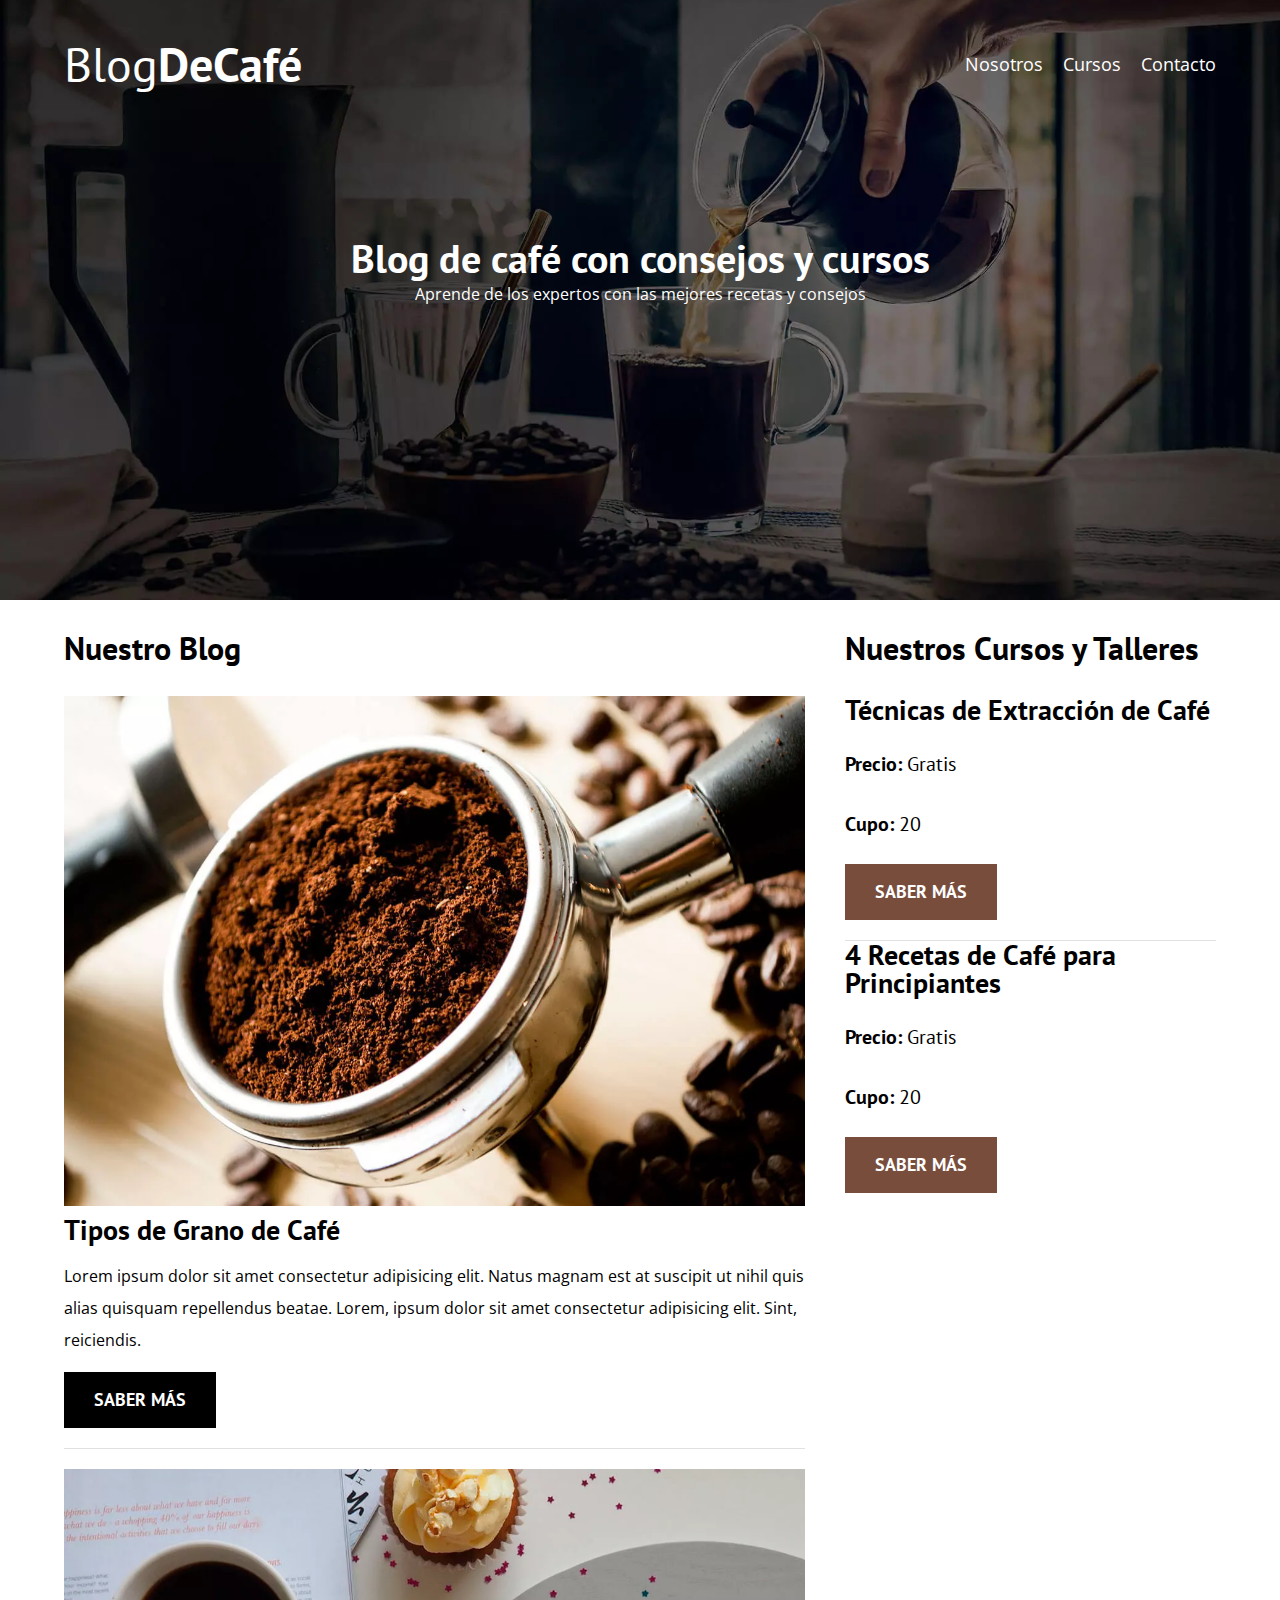
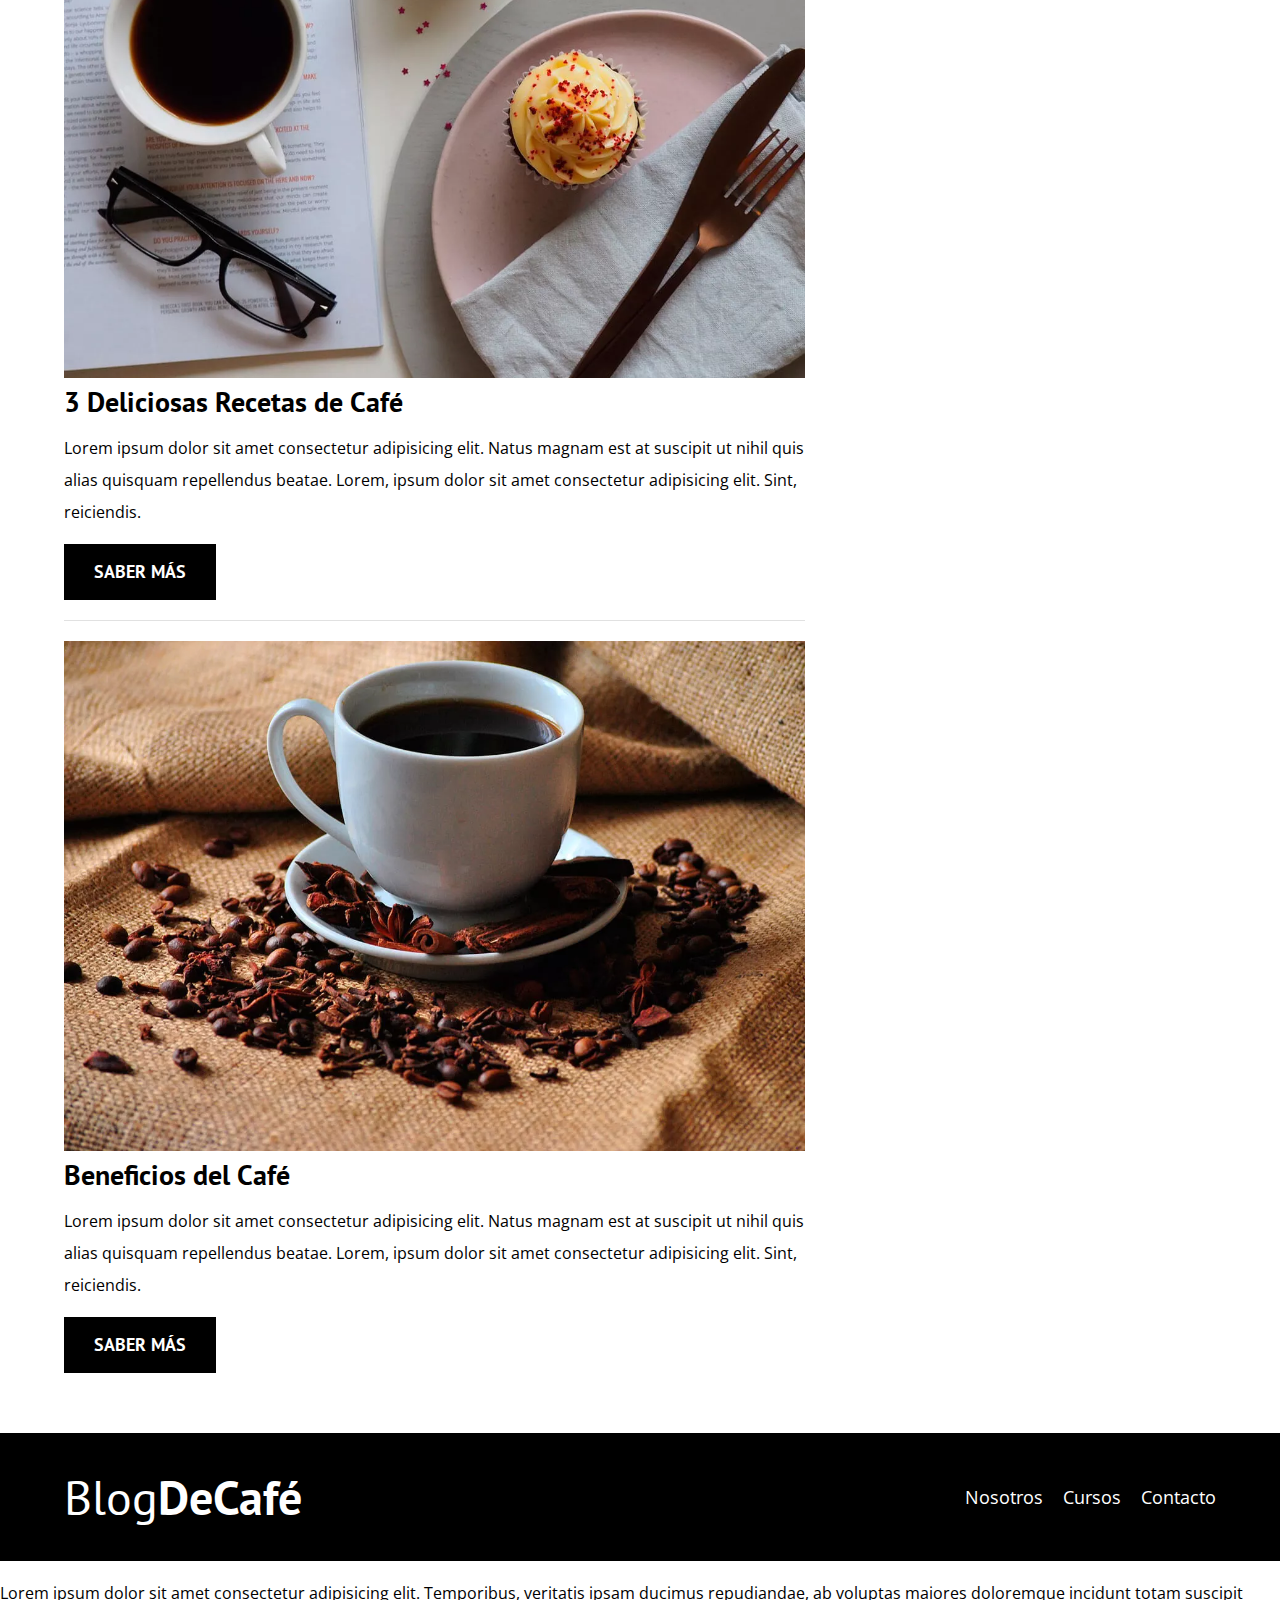
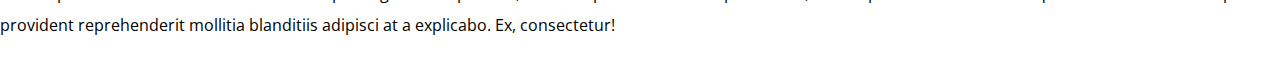
<file: index.html>
<!DOCTYPE html>
<html lang="en">
<head>
    <meta charset="UTF-8">
    <meta name="viewport" content="width=device-width, initial-scale=1.0">
    <meta name="description" content="Página web de café">
    <title>BlogDeCafe</title>
    <!--Normalize-->
    <link rel="preload" href="css/normalize.css" as="style">
    <link rel="stylesheet" href="css/normalize.css">
    <!--Fonts-->
    <link rel="preconnect" href="https://fonts.gstatic.com">
    <link href="https://fonts.googleapis.com/css2?family=Open+Sans&family=PT+Sans:wght@400;700&display=swap" rel="stylesheet">
    <!--CSS Custom-->
    <link rel="preload" href="css/style.css" as="style">
    <link rel="stylesheet" href="css/style.css">
</head>
<body>
    <!--header-->
    <header class="header">
        <div class="contenedor">
            <div class="barra">
                <a class="logo" href="index.html">
                    <h1 class="logo__nombre no-margin centrar-texto">Blog<span class="logo__bold">DeCafé</span></h1>
                </a>
                <nav class="nav">
                    <a class="nav__enlace" href="nosotros.html">Nosotros</a>
                    <a class="nav__enlace" href="cursos.html">Cursos</a>
                    <a class="nav__enlace" href="contacto.html">Contacto</a>
                </nav>
            </div>
        </div>

        <div class="header__texto">
            <h2 class="no-margin">Blog de café con consejos y cursos</h2>
            <p class="no-margin">Aprende de los expertos con las mejores recetas y consejos</p>
        </div>
    </header>
    <!--Main-->
    <div class="contenedor contenido-principal">
        <main class="blog">
            <h3>Nuestro Blog</h3>
            <article class="entrada">
                <div class="entrada__img">
                    <picture>
                        <source loading="lazy" srcset="img/blog1.webp" type="image/webp">
                        <img loading="lazy" src="img/blog1.jpg" alt="Imagen Blog"> <!--loading="lazy" es para que el navegador descargue las imagenes solo cuando las requiera, sirve para mejorar el performance-->
                    </picture>
                </div>
                <div class="entrada__contenido">
                    <h4 class="no-margin">Tipos de Grano de Café</h4>
                    <p>Lorem ipsum dolor sit amet consectetur adipisicing elit. Natus magnam est at suscipit ut nihil quis alias quisquam repellendus beatae. Lorem, ipsum dolor sit amet consectetur adipisicing elit. Sint, reiciendis.</p>
                    <a href="entrada.html" class="btn btn--primario">Saber más</a>
                </div>
            </article>
            <article class="entrada">
                <div class="entrada__img">
                    <picture>
                        <source loading="lazy" srcset="img/blog2.webp" type="image/webp">
                        <img loading="lazy" src="img/blog2.jpg" alt="Imagen Blog">
                    </picture>
                </div>
                <div class="entrada__contenido">
                    <h4 class="no-margin">3 Deliciosas Recetas de Café</h4>
                    <p>Lorem ipsum dolor sit amet consectetur adipisicing elit. Natus magnam est at suscipit ut nihil quis alias quisquam repellendus beatae. Lorem, ipsum dolor sit amet consectetur adipisicing elit. Sint, reiciendis.</p>
                    <a href="entrada.html" class="btn btn--primario">Saber más</a>
                </div>
            </article>            
            <article class="entrada">
                <div class="entrada__img">
                    <picture>
                        <source loading="lazy" srcset="img/blog3.webp" type="image/webp">
                        <img loading="lazy" src="img/blog3.jpg" alt="Imagen Blog">
                    </picture>
                </div>
                <div class="entrada__contenido">
                    <h4 class="no-margin">Beneficios del Café</h4>
                    <p>Lorem ipsum dolor sit amet consectetur adipisicing elit. Natus magnam est at suscipit ut nihil quis alias quisquam repellendus beatae. Lorem, ipsum dolor sit amet consectetur adipisicing elit. Sint, reiciendis.</p>
                    <a href="entrada.html" class="btn btn--primario">Saber más</a>
                </div>
            </article>
        </main>
        <!--Sidebar-->
        <aside class="sidebar">
            <h3>Nuestros Cursos y Talleres</h3>
            
            <ul class="cursos no-padding">
                <li class="widget-curso">
                    <h4 class="no-margin">Técnicas de Extracción de Café</h4>
                    <p class="widget-curso__label">Precio: <span class="widget-curso__info">Gratis</span></p>
                    <p class="widget-curso__label">Cupo: <span class="widget-curso__info">20</span></p>
                    <a href="entrada.html" class="btn btn--secundario">Saber más</a>
                </li>
                <li>
                    <h4 class="no-margin">4 Recetas de Café para Principiantes</h4>
                    <p class="widget-curso__label">Precio: <span class="widget-curso__info">Gratis</span></p>
                    <p class="widget-curso__label">Cupo: <span class="widget-curso__info">20</span></p>
                    <a href="entrada.html" class="btn btn--secundario">Saber más</a>
                </li>
            </ul>
        </aside>
    </div>
    <!--Footer-->
    <footer class="footer">
        <div class="contenedor">
            <div class="barra">
                <a class="logo" href="index.html">
                    <h1 class="logo__nombre no-margin centrar-texto">Blog<span class="logo__bold">DeCafé</span></h1>
                </a>
                <nav class="nav">
                    <a class="nav__enlace" href="nosotros.html">Nosotros</a>
                    <a class="nav__enlace" href="cursos.html">Cursos</a>
                    <a class="nav__enlace" href="contacto.html">Contacto</a>
                </nav>
            </div>
        </div>
    </footer>

    <p>Lorem ipsum dolor sit amet consectetur adipisicing elit. Temporibus, veritatis ipsam ducimus repudiandae, ab voluptas maiores doloremque incidunt totam suscipit provident reprehenderit mollitia blanditiis adipisci at a explicabo. Ex, consectetur!</p>

    <script src="js/modernizr.js"></script>

</body>
</html>
</file>
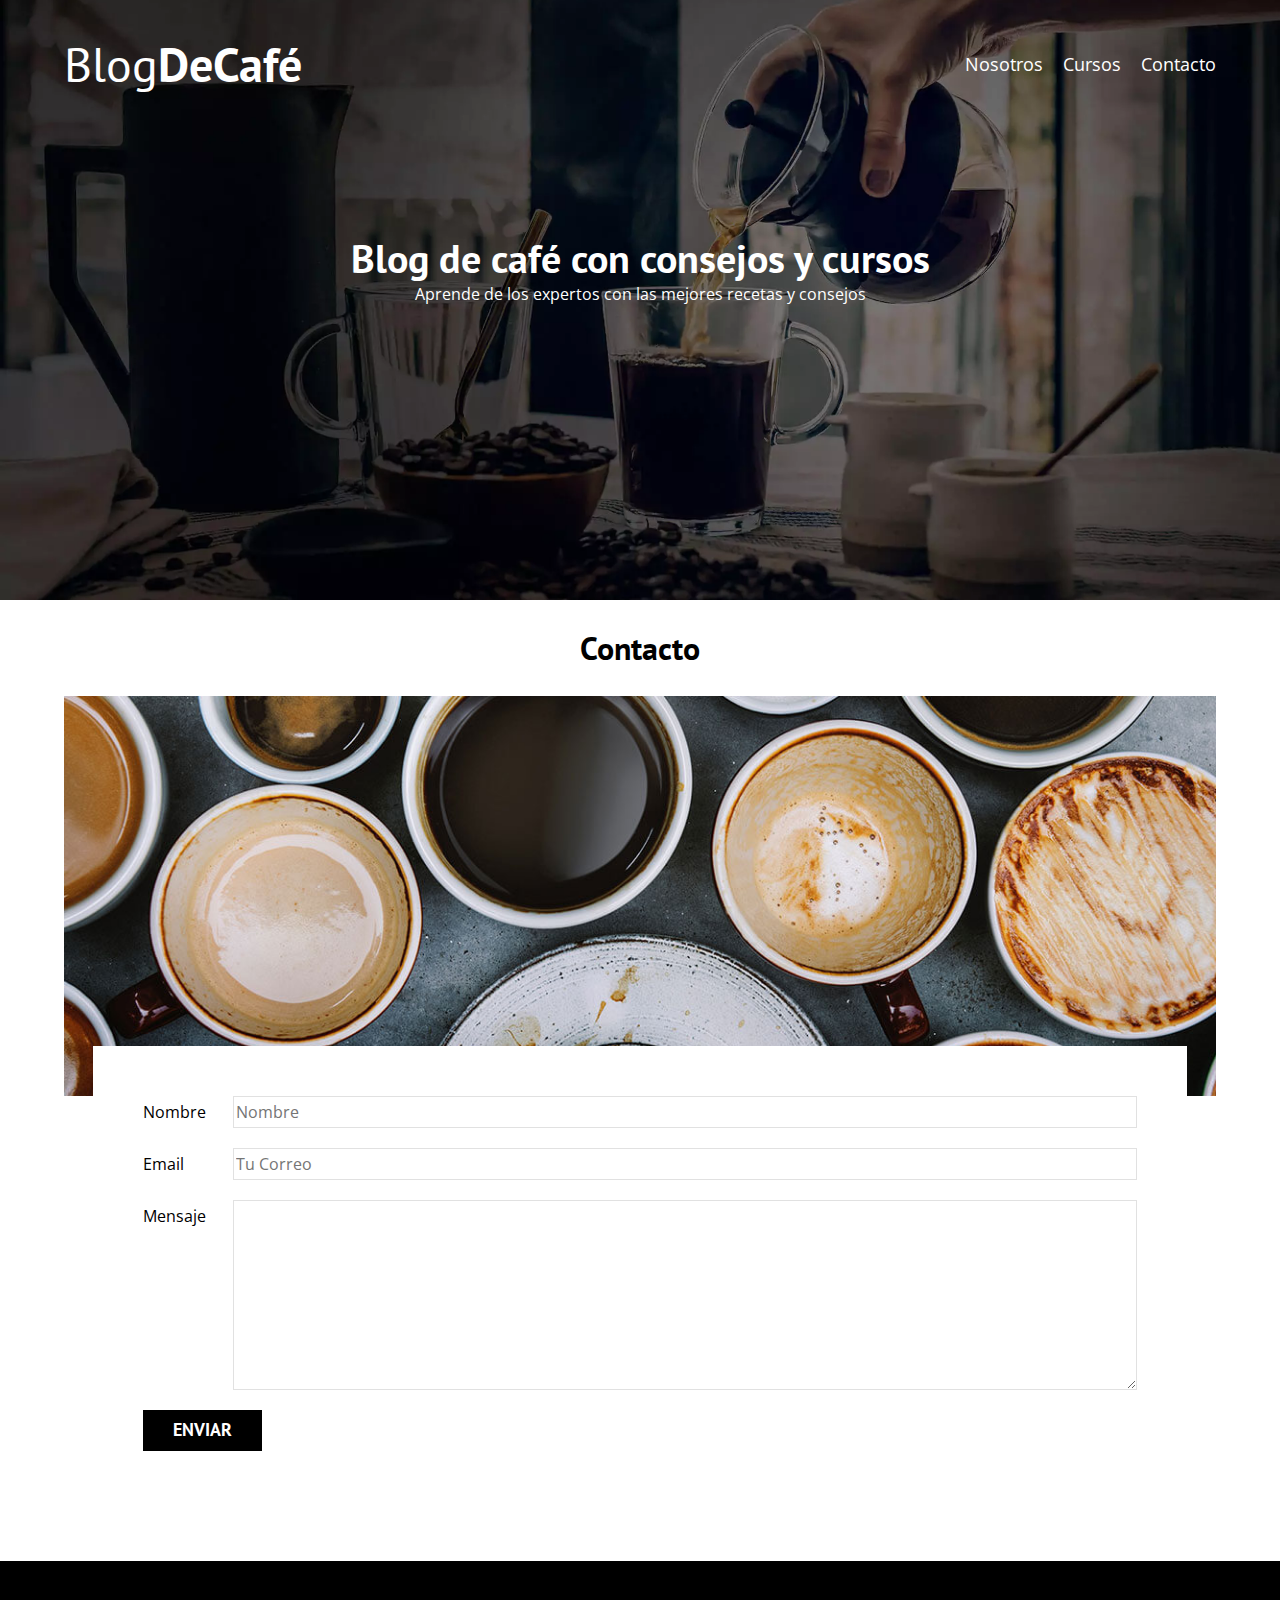
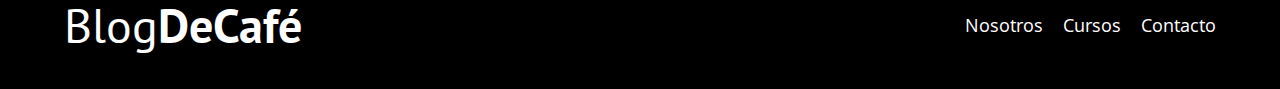
<file: contacto.html>
<!DOCTYPE html>
<html lang="en">
<head>
    <meta charset="UTF-8">
    <meta name="viewport" content="width=device-width, initial-scale=1.0">
    <title>BlogDeCafe</title>
    <!--Normalize-->
    <link rel="stylesheet" href="css/normalize.css">
    <!--Fonts-->
    <link rel="preconnect" href="https://fonts.gstatic.com">
    <link href="https://fonts.googleapis.com/css2?family=Open+Sans&family=PT+Sans:wght@400;700&display=swap" rel="stylesheet">
    <!--CSS Custom-->
    <link rel="preload" href="css/style.css" as="style">
    <link rel="stylesheet" href="css/style.css">
</head>
<body>
    <!--header-->
    <header class="header">
        <div class="contenedor">
            <div class="barra">
                <a class="logo" href="index.html">
                    <h1 class="logo__nombre no-margin centrar-texto">Blog<span class="logo__bold">DeCafé</span></h1>
                </a>
                <nav class="nav">
                    <a class="nav__enlace" href="nosotros.html">Nosotros</a>
                    <a class="nav__enlace" href="cursos.html">Cursos</a>
                    <a class="nav__enlace" href="contacto.html">Contacto</a>
                </nav>
            </div>
        </div>

        <div class="header__texto">
            <h2 class="no-margin">Blog de café con consejos y cursos</h2>
            <p class="no-margin">Aprende de los expertos con las mejores recetas y consejos</p>
        </div>
    </header>
    <!--Main-->
    <main class="contenedor">
        <h3 class="centrar-texto">Contacto</h3>
        <div class="contacto-bg"></div>
        <form class="formulario">
            <div class="campo">
                <label class="campo__label" for="nombre">Nombre</label>
                <input class="campo__field" id="nombre" type="text" placeholder="Nombre">
            </div>
            <div class="campo">
                <label class="campo__label"  for="email">Email</label>
                <input class="campo__field" id="email" type="email" placeholder="Tu Correo">
            </div>
            <div class="campo">
                <label class="campo__label"  for="texto">Mensaje</label>
                <textarea class="campo__field" name="" id="texto" cols="30" rows="10"></textarea>
            </div>
            <div>
                <input type="submit" value="Enviar" class="btn btn--primario">
            </div>
        </form>
    </main>
    <!--Footer-->
    <footer class="footer">
        <div class="contenedor">
            <div class="barra">
                <a class="logo" href="index.html">
                    <h1 class="logo__nombre no-margin centrar-texto">Blog<span class="logo__bold">DeCafé</span></h1>
                </a>
                <nav class="nav">
                    <a class="nav__enlace" href="nosotros.html">Nosotros</a>
                    <a class="nav__enlace" href="cursos.html">Cursos</a>
                    <a class="nav__enlace" href="contacto.html">Contacto</a>
                </nav>
            </div>
        </div>
    </footer>
    <script src="js/modernizr.js"></script>
</body>
</html>
</file>
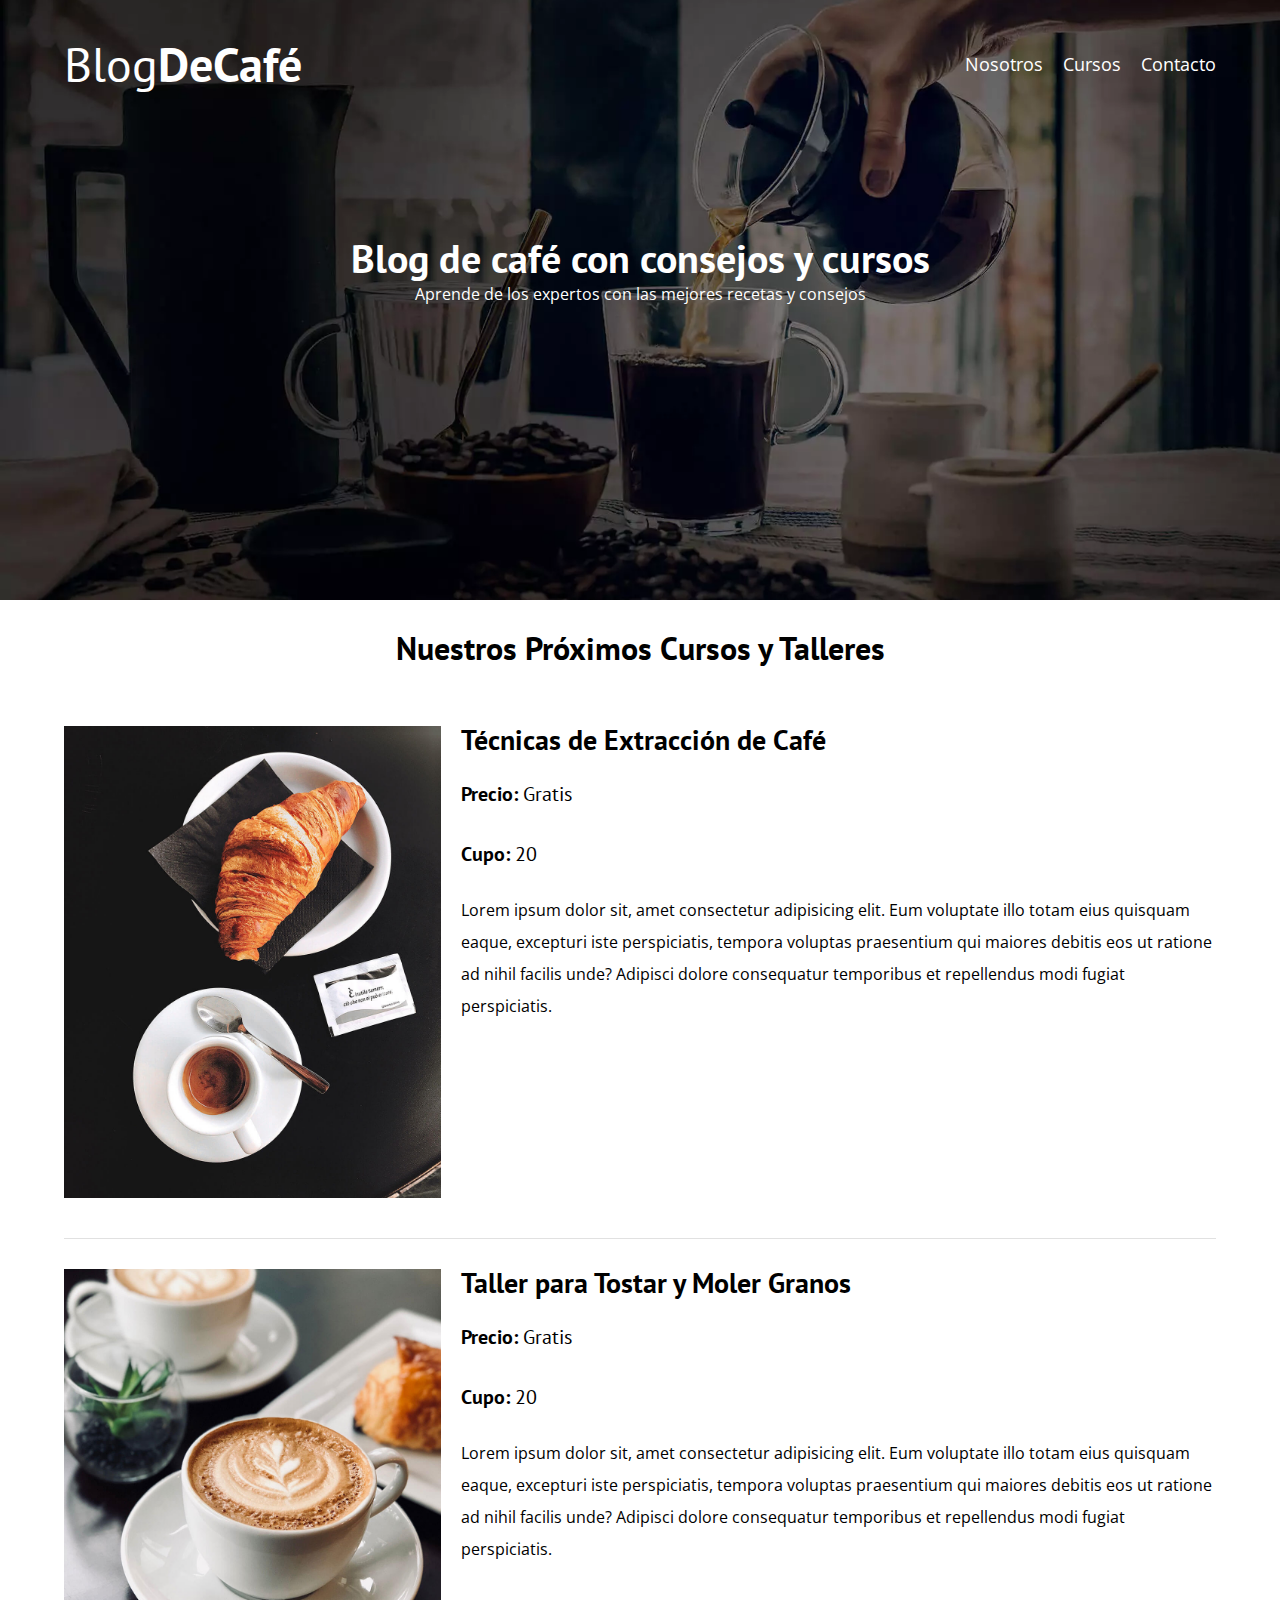
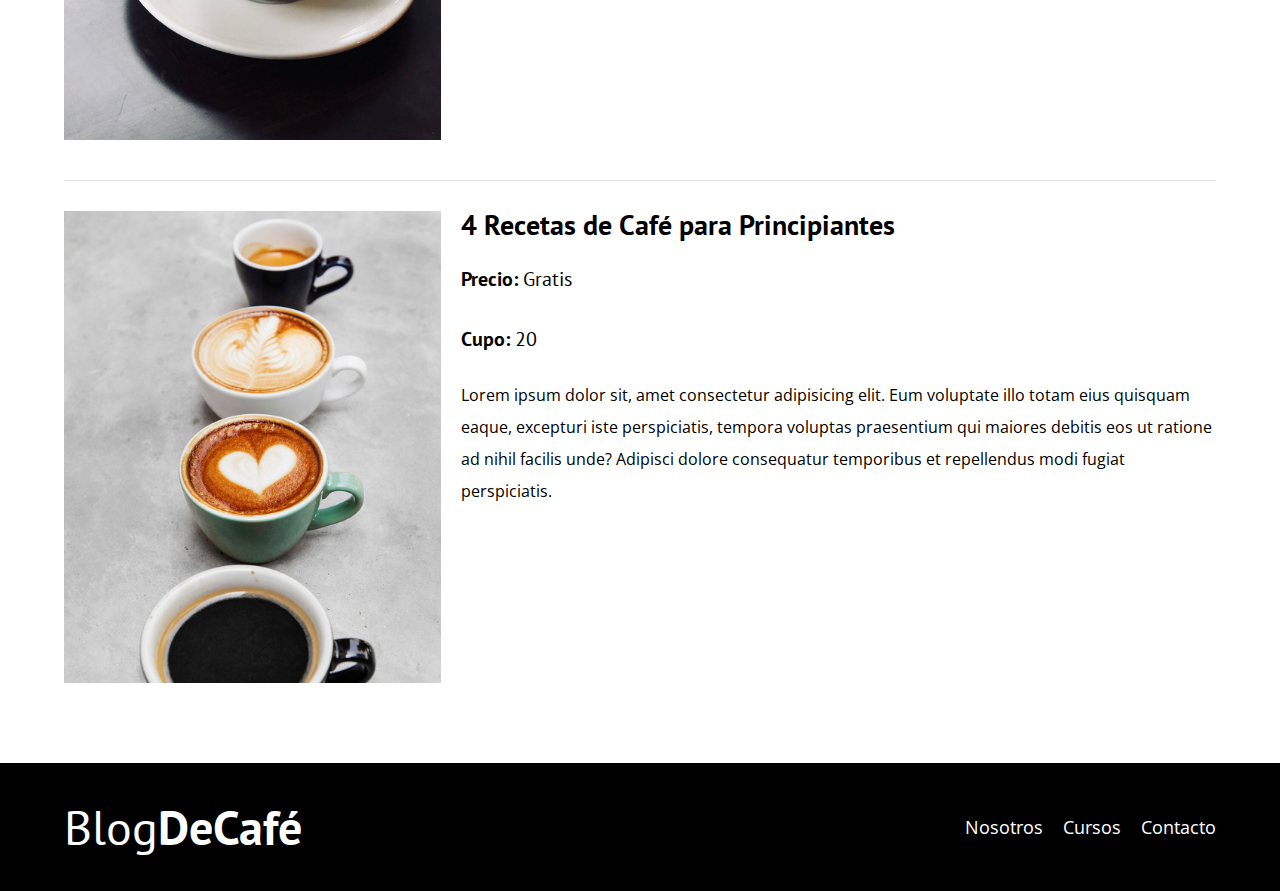
<file: cursos.html>
<!DOCTYPE html>
<html lang="en">
<head>
    <meta charset="UTF-8">
    <meta name="viewport" content="width=device-width, initial-scale=1.0">
    <title>BlogDeCafe</title>
    <!--Normalize-->
    <link rel="stylesheet" href="css/normalize.css">
    <!--Fonts-->
    <link rel="preconnect" href="https://fonts.gstatic.com">
    <link href="https://fonts.googleapis.com/css2?family=Open+Sans&family=PT+Sans:wght@400;700&display=swap" rel="stylesheet">
    <!--CSS Custom-->
    <link rel="preload" href="css/style.css" as="style">
    <link rel="stylesheet" href="css/style.css">
</head>
<body>
    <!--header-->
    <header class="header">
        <div class="contenedor">
            <div class="barra">
                <a class="logo" href="index.html">
                    <h1 class="logo__nombre no-margin centrar-texto">Blog<span class="logo__bold">DeCafé</span></h1>
                </a>
                <nav class="nav">
                    <a class="nav__enlace" href="nosotros.html">Nosotros</a>
                    <a class="nav__enlace" href="cursos.html">Cursos</a>
                    <a class="nav__enlace" href="contacto.html">Contacto</a>
                </nav>
            </div>
        </div>

        <div class="header__texto">
            <h2 class="no-margin">Blog de café con consejos y cursos</h2>
            <p class="no-margin">Aprende de los expertos con las mejores recetas y consejos</p>
        </div>
    </header>
    <!--Main-->
    <main class="contenedor">
        <h3 class="centrar-texto">Nuestros Próximos Cursos y Talleres</h3>
        
        <div class="curso">
            <div class="curso__img">
                <img src="img/curso1.jpg" alt="">
            </div>
            <div class="curso__info">
                <h4 class="no-margin">Técnicas de Extracción de Café</h4>
                <p class="widget-curso__label">Precio: <span class="widget-curso__info">Gratis</span></p>
                <p class="widget-curso__label">Cupo: <span class="widget-curso__info">20</span></p>
                <p class="curso__descripcion">Lorem ipsum dolor sit, amet consectetur adipisicing elit. Eum voluptate illo totam eius quisquam eaque, excepturi iste perspiciatis, tempora voluptas praesentium qui maiores debitis eos ut ratione ad nihil facilis unde? Adipisci dolore consequatur temporibus et repellendus modi fugiat perspiciatis.</p>
            </div>
        </div>

        <div class="curso">
            <div class="curso__img">
                <img src="img/curso2.jpg" alt="">
            </div>
            <div class="curso__info">
                <h4 class="no-margin">Taller para Tostar y Moler Granos</h4>
                <p class="widget-curso__label">Precio: <span class="widget-curso__info">Gratis</span></p>
                <p class="widget-curso__label">Cupo: <span class="widget-curso__info">20</span></p>
                <p class="curso__descripcion">Lorem ipsum dolor sit, amet consectetur adipisicing elit. Eum voluptate illo totam eius quisquam eaque, excepturi iste perspiciatis, tempora voluptas praesentium qui maiores debitis eos ut ratione ad nihil facilis unde? Adipisci dolore consequatur temporibus et repellendus modi fugiat perspiciatis.</p>
            </div>
        </div>

        <div class="curso">
            <div class="curso__img">
                <img src="img/curso3.jpg" alt="">
            </div>
            <div class="curso__info">
                <h4 class="no-margin">4 Recetas de Café para Principiantes</h4>
                <p class="widget-curso__label">Precio: <span class="widget-curso__info">Gratis</span></p>
                <p class="widget-curso__label">Cupo: <span class="widget-curso__info">20</span></p>
                <p class="curso__descripcion">Lorem ipsum dolor sit, amet consectetur adipisicing elit. Eum voluptate illo totam eius quisquam eaque, excepturi iste perspiciatis, tempora voluptas praesentium qui maiores debitis eos ut ratione ad nihil facilis unde? Adipisci dolore consequatur temporibus et repellendus modi fugiat perspiciatis.</p>
            </div>
        </div>
    </main>
    <!--Footer-->
    <footer class="footer">
        <div class="contenedor">
            <div class="barra">
                <a class="logo" href="index.html">
                    <h1 class="logo__nombre no-margin centrar-texto">Blog<span class="logo__bold">DeCafé</span></h1>
                </a>
                <nav class="nav">
                    <a class="nav__enlace" href="nosotros.html">Nosotros</a>
                    <a class="nav__enlace" href="cursos.html">Cursos</a>
                    <a class="nav__enlace" href="contacto.html">Contacto</a>
                </nav>
            </div>
        </div>
    </footer>
    <script src="js/modernizr.js"></script>
</body>
</html>
</file>
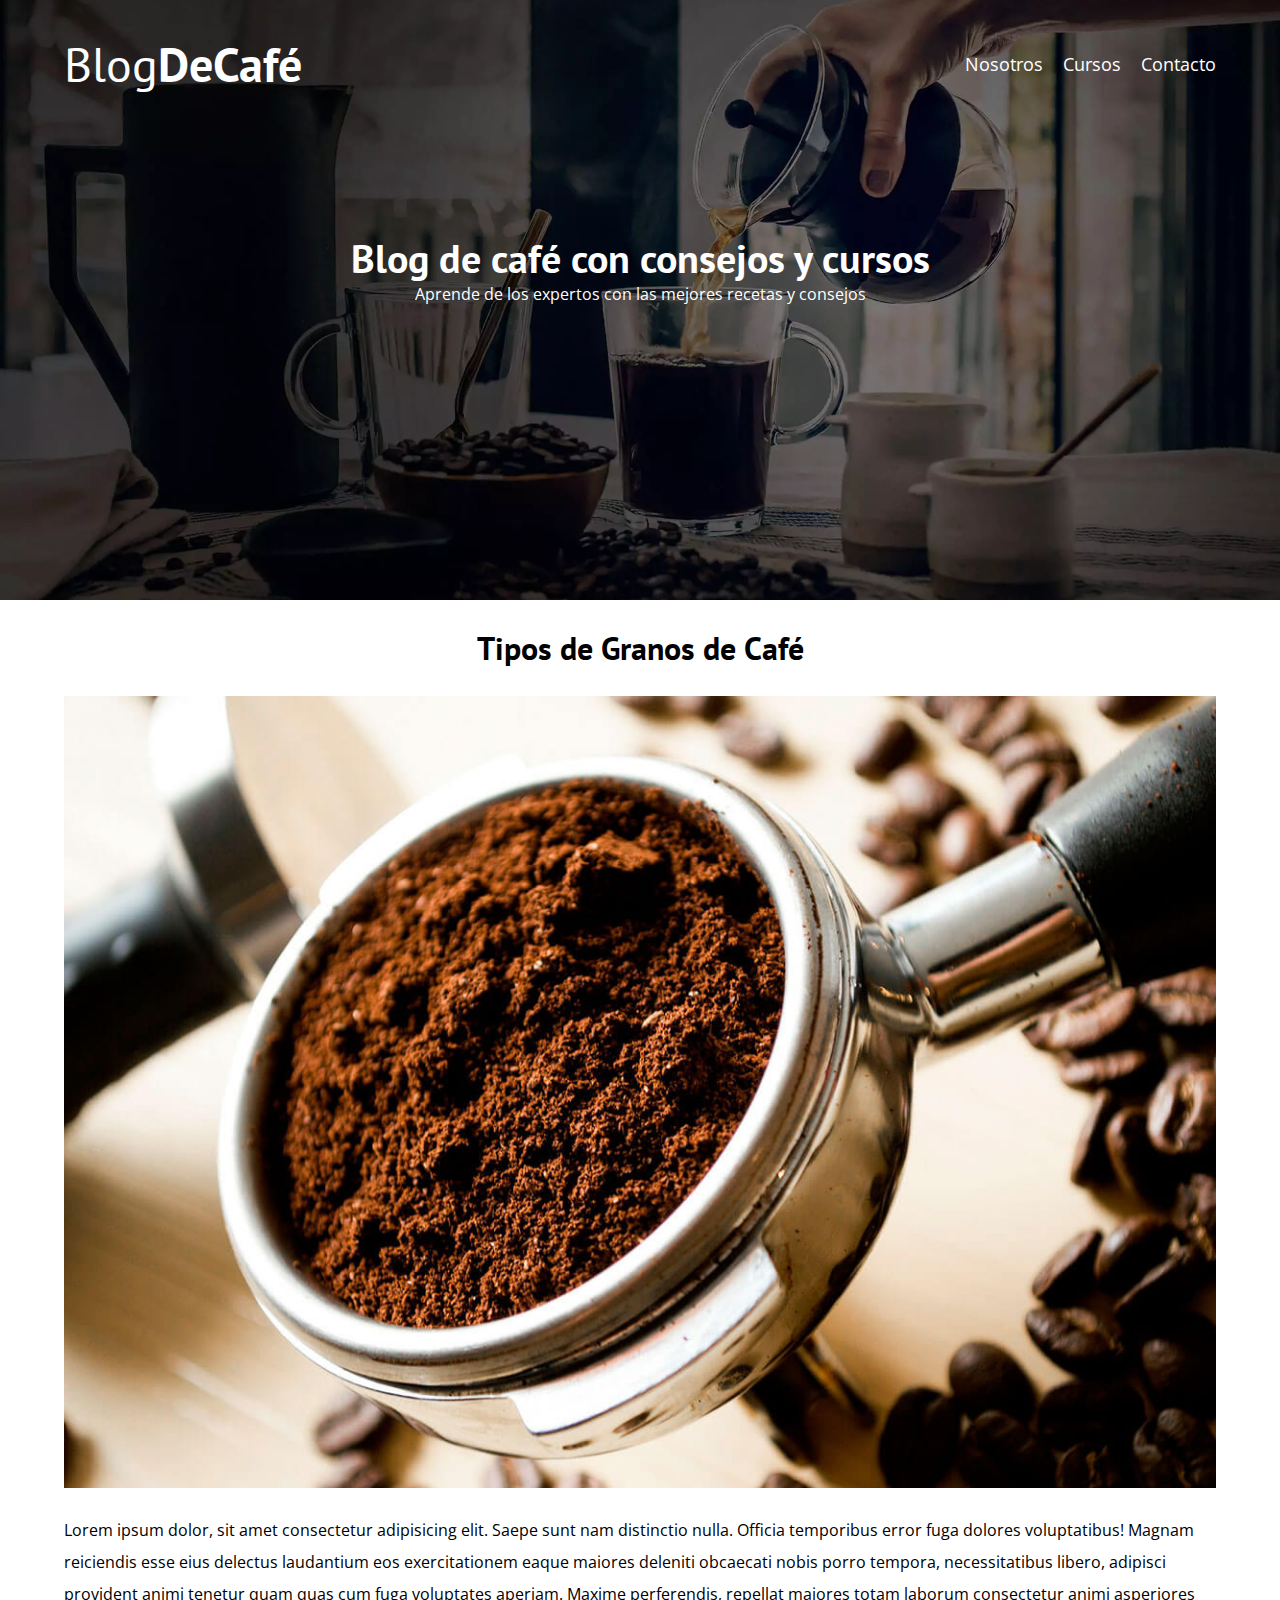
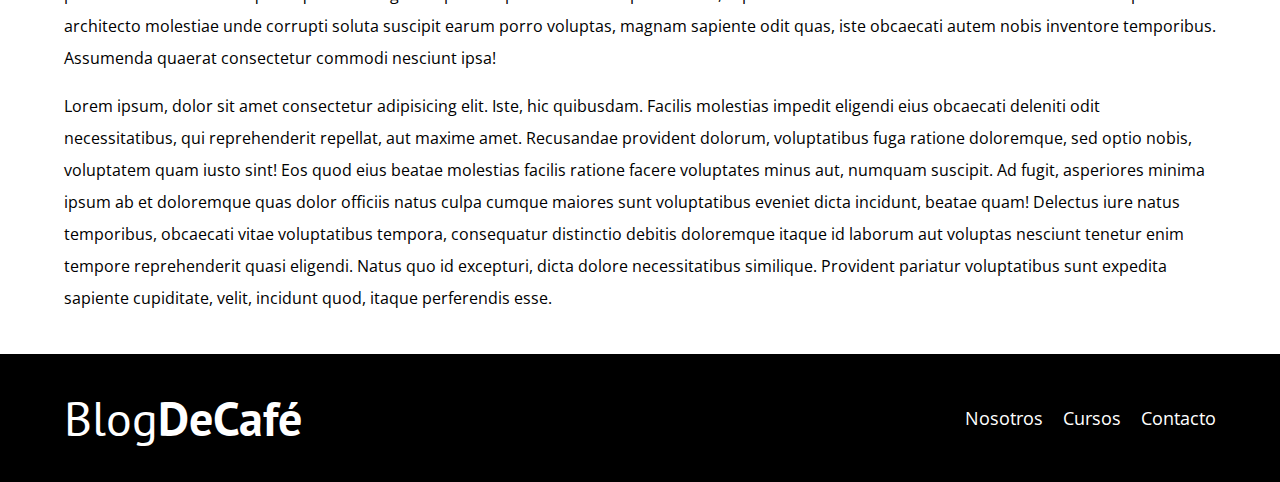
<file: entrada.html>
<!DOCTYPE html>
<html lang="en">
<head>
    <meta charset="UTF-8">
    <meta name="viewport" content="width=device-width, initial-scale=1.0">
    <title>BlogDeCafe</title>
    <!--Normalize-->
    <link rel="stylesheet" href="css/normalize.css">
    <!--Fonts-->
    <link rel="preconnect" href="https://fonts.gstatic.com">
    <link href="https://fonts.googleapis.com/css2?family=Open+Sans&family=PT+Sans:wght@400;700&display=swap" rel="stylesheet">
    <!--CSS Custom-->
    <link rel="preload" href="css/style.css" as="style">
    <link rel="stylesheet" href="css/style.css">
</head>
<body>
    <!--header-->
    <header class="header">
        <div class="contenedor">
            <div class="barra">
                <a class="logo" href="index.html">
                    <h1 class="logo__nombre no-margin centrar-texto">Blog<span class="logo__bold">DeCafé</span></h1>
                </a>
                <nav class="nav">
                    <a class="nav__enlace" href="nosotros.html">Nosotros</a>
                    <a class="nav__enlace" href="cursos.html">Cursos</a>
                    <a class="nav__enlace" href="contacto.html">Contacto</a>
                </nav>
            </div>
        </div>

        <div class="header__texto">
            <h2 class="no-margin">Blog de café con consejos y cursos</h2>
            <p class="no-margin">Aprende de los expertos con las mejores recetas y consejos</p>
        </div>
    </header>
    <!--Main-->
    <main class="contenedor">
        <h3 class="centrar-texto">Tipos de Granos de Café</h3>
        <img src="img/blog1.jpg" alt="">
        <p>Lorem ipsum dolor, sit amet consectetur adipisicing elit. Saepe sunt nam distinctio nulla. Officia temporibus error fuga dolores voluptatibus! Magnam reiciendis esse eius delectus laudantium eos exercitationem eaque maiores deleniti obcaecati nobis porro tempora, necessitatibus libero, adipisci provident animi tenetur quam quas cum fuga voluptates aperiam. Maxime perferendis, repellat maiores totam laborum consectetur animi asperiores architecto molestiae unde corrupti soluta suscipit earum porro voluptas, magnam sapiente odit quas, iste obcaecati autem nobis inventore temporibus. Assumenda quaerat consectetur commodi nesciunt ipsa!</p>
        <p>Lorem ipsum, dolor sit amet consectetur adipisicing elit. Iste, hic quibusdam. Facilis molestias impedit eligendi eius obcaecati deleniti odit necessitatibus, qui reprehenderit repellat, aut maxime amet. Recusandae provident dolorum, voluptatibus fuga ratione doloremque, sed optio nobis, voluptatem quam iusto sint! Eos quod eius beatae molestias facilis ratione facere voluptates minus aut, numquam suscipit. Ad fugit, asperiores minima ipsum ab et doloremque quas dolor officiis natus culpa cumque maiores sunt voluptatibus eveniet dicta incidunt, beatae quam! Delectus iure natus temporibus, obcaecati vitae voluptatibus tempora, consequatur distinctio debitis doloremque itaque id laborum aut voluptas nesciunt tenetur enim tempore reprehenderit quasi eligendi. Natus quo id excepturi, dicta dolore necessitatibus similique. Provident pariatur voluptatibus sunt expedita sapiente cupiditate, velit, incidunt quod, itaque perferendis esse.</p>
    </main>
    <!--Footer-->
    <footer class="footer">
        <div class="contenedor">
            <div class="barra">
                <a class="logo" href="index.html">
                    <h1 class="logo__nombre no-margin centrar-texto">Blog<span class="logo__bold">DeCafé</span></h1>
                </a>
                <nav class="nav">
                    <a class="nav__enlace" href="nosotros.html">Nosotros</a>
                    <a class="nav__enlace" href="cursos.html">Cursos</a>
                    <a class="nav__enlace" href="contacto.html">Contacto</a>
                </nav>
            </div>
        </div>
    </footer>
    <script src="js/modernizr.js"></script>
</body>
</html>
</file>
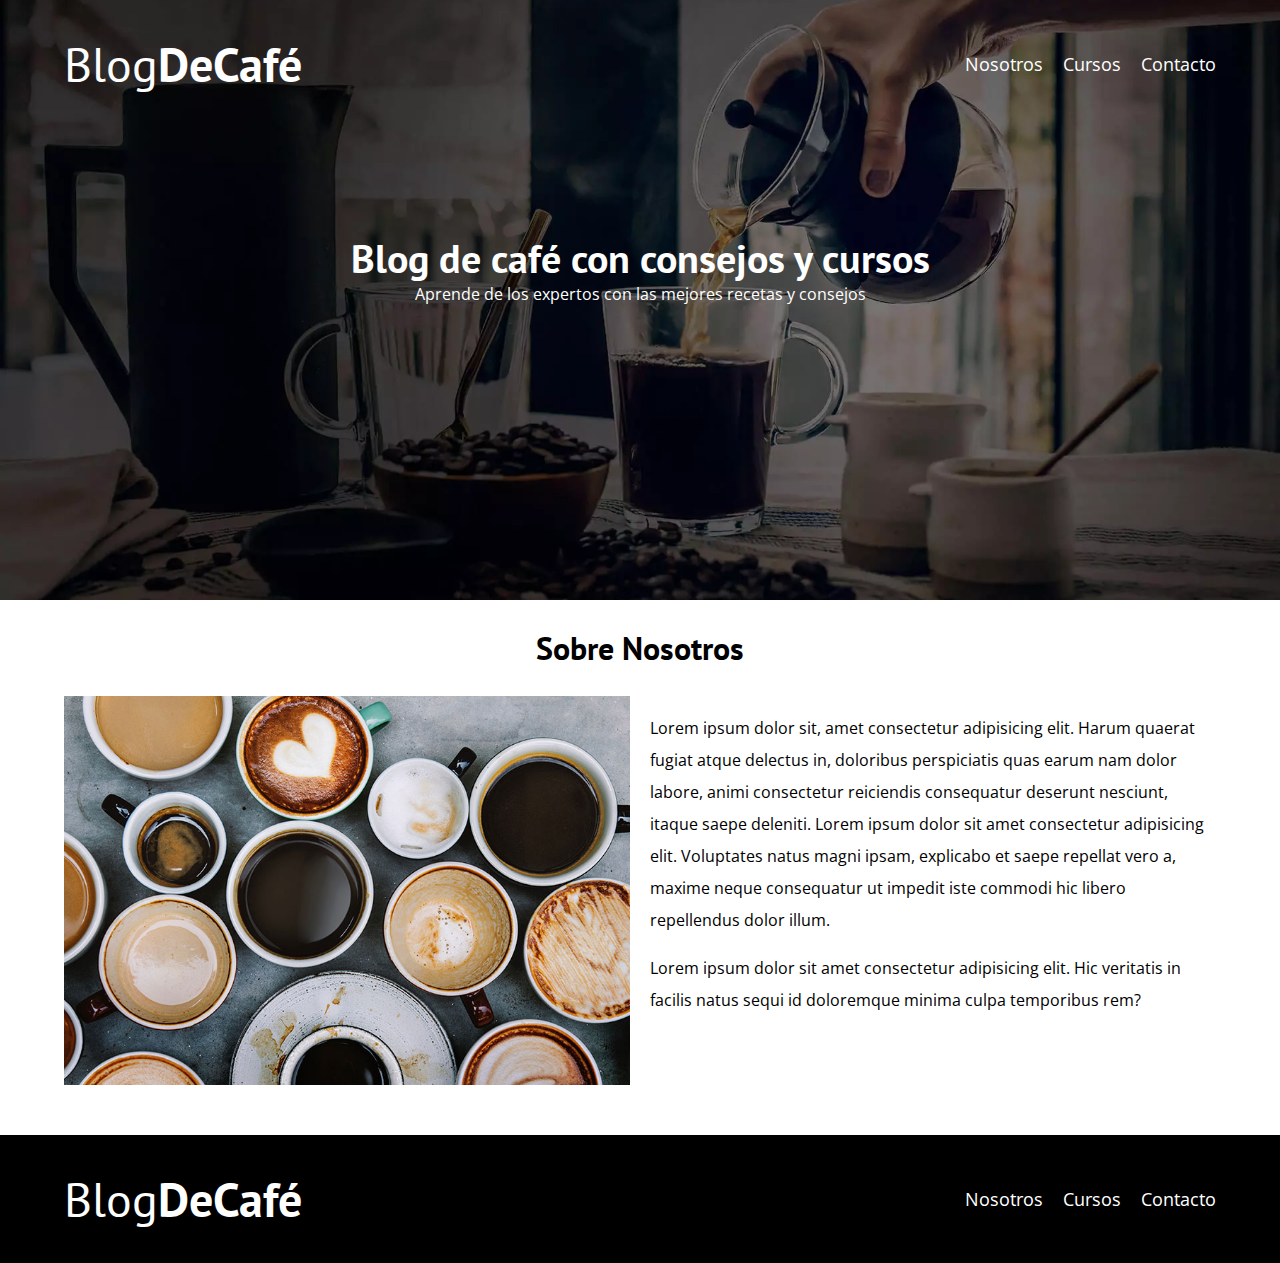
<file: nosotros.html>
<!DOCTYPE html>
<html lang="en">
<head>
    <meta charset="UTF-8">
    <meta name="viewport" content="width=device-width, initial-scale=1.0">
    <title>BlogDeCafe</title>
    <!--Normalize-->
    <link rel="stylesheet" href="css/normalize.css">
    <!--Fonts-->
    <link rel="preconnect" href="https://fonts.gstatic.com">
    <link href="https://fonts.googleapis.com/css2?family=Open+Sans&family=PT+Sans:wght@400;700&display=swap" rel="stylesheet">
    <!--CSS Custom-->
    <link rel="preload" href="css/style.css" as="style">
    <link rel="stylesheet" href="css/style.css">
</head>
<body>
    <!--header-->
    <header class="header">
        <div class="contenedor">
            <div class="barra">
                <a class="logo" href="index.html">
                    <h1 class="logo__nombre no-margin centrar-texto">Blog<span class="logo__bold">DeCafé</span></h1>
                </a>
                <nav class="nav">
                    <a class="nav__enlace" href="nosotros.html">Nosotros</a>
                    <a class="nav__enlace" href="cursos.html">Cursos</a>
                    <a class="nav__enlace" href="contacto.html">Contacto</a>
                </nav>
            </div>
        </div>

        <div class="header__texto">
            <h2 class="no-margin">Blog de café con consejos y cursos</h2>
            <p class="no-margin">Aprende de los expertos con las mejores recetas y consejos</p>
        </div>
    </header>
    <!--Main-->
    <main class="contenedor">
        <h3 class="centrar-texto">Sobre Nosotros</h3>
        <div class="sobre-nosotros">
            <div class="sobre-nosotros__img">
                <img src="img/nosotros.jpg" alt="Imagen nosotros">
            </div>
            <div class="sobre-nosotros__info">
                <p>Lorem ipsum dolor sit, amet consectetur adipisicing elit. Harum quaerat fugiat atque delectus in, doloribus perspiciatis quas earum nam dolor labore, animi consectetur reiciendis consequatur deserunt nesciunt, itaque saepe deleniti. Lorem ipsum dolor sit amet consectetur adipisicing elit. Voluptates natus magni ipsam, explicabo et saepe repellat vero a, maxime neque consequatur ut impedit iste commodi hic libero repellendus dolor illum.</p>
                <p>Lorem ipsum dolor sit amet consectetur adipisicing elit. Hic veritatis in facilis natus sequi id doloremque minima culpa temporibus rem?</p>
            </div>  
        </div>
    </main>
    <!--Footer-->
    <footer class="footer">
        <div class="contenedor">
            <div class="barra">
                <a class="logo" href="index.html">
                    <h1 class="logo__nombre no-margin centrar-texto">Blog<span class="logo__bold">DeCafé</span></h1>
                </a>
                <nav class="nav">
                    <a class="nav__enlace" href="nosotros.html">Nosotros</a>
                    <a class="nav__enlace" href="cursos.html">Cursos</a>
                    <a class="nav__enlace" href="contacto.html">Contacto</a>
                </nav>
            </div>
        </div>
    </footer>
    <script src="js/modernizr.js"></script>
</body>
</html>
</file>
<file: css/style.css>
:root{
    --fuenteHeadings: 'PT Sans', sans-serif;
    --fuenteParrafos: 'Open Sans', sans-serif;

    --primario: #784d3c;
    --blanco: #ffffff;
    --negro: #000; 
    --gris: #e1e1e1;
}

html{
    font-size: 62.5%;
    box-sizing: border-box;
}

*, *:before, *:after {
    box-sizing: inherit;
}  

body{
    font-size: 1.6rem;
    font-family: var(--fuenteParrafos);
    line-height: 2;
}

/*Globales*/
.contenedor{
    max-width: 120rem;
    width: 90%;
    margin: 0 auto;
}

a{
    text-decoration: none;
}

h1, h2, h3 ,h4{
    font-family: var(--fuenteHeadings);
    line-height: 1;
}

h1{
    font-size: 4.8rem;
}

h2{
    font-size: 4rem;
}

h3{
    font-size: 3.2rem;
}

h4{
    font-size: 2.8rem;
}

img{
    max-width: 100%;
}

/*Utilidades*/
.no-margin{
    margin: 0;
}

.no-padding{
    padding: 0;
}

.centrar-texto{
    text-align: center;
}

/*Header*/
.webp .header{
    background-image: url(../img/banner.webp);
}

.no-webp .header{
    background-image: url(../img/banner.jpg);
}

.header{
    height: 60rem;
    background-size: cover;
    background-repeat: no-repeat;
    background-position: center center;
}

.header__texto{
    text-align: center;
    color: var(--blanco);
    margin-top: 5rem;
}

@media (min-width: 768px) {
    .header__texto{
        margin-top: 15rem;
    }
}

@media (min-width: 768px) {
    .barra{
        display: flex;
        justify-content: space-between;
        align-items: center;
        padding-top: 4rem;
    }     
}

.logo{
    color: var(--blanco);
}

.logo__nombre{
    font-weight: 400;
}

.logo__bold{
    font-weight: 700;
}

@media (min-width: 768px) {
    .nav{
        display: flex;
        gap: 2rem;
    }    
}

.nav__enlace{
    display: block;
    text-align: center;
    font-size: 1.8rem;
    color: var(--blanco);
}

/*Main*/
@media (min-width: 768px) {
    .contenido-principal{
        display: grid;
        grid-template-columns: 2fr 1fr;
        column-gap: 4rem;
    }
}

.entrada{
    border-bottom: 1px solid var(--gris);
    margin-bottom: 2rem;
}

.entrada:last-of-type{
    border: none;
    margin-bottom: 0;
}

.btn{
    display: block;
    font-family: var(--fuenteHeadings);
    color: var(--blanco);
    text-align: center;
    padding: 1rem 3rem;
    font-size: 1.8rem;
    text-transform: uppercase;
    font-weight: 700;
    margin-bottom: 2rem;
    border: none;
}

@media (min-width: 768px) {
    .btn{
        display: inline-block;
    }
}

.btn:hover{
    cursor: pointer;
}

.btn--primario{
    background-color: var(--negro);
}

.btn--secundario{
    background-color: var(--primario);
}

.cursos{
    list-style: none;
}

.widget-curso{
    border-bottom: 1px solid var(--gris);

}

.widget-curso__label{
    font-family: var(--fuenteHeadings);
    font-weight: 700;
}

.widget-curso__info{
    font-weight: 400;
}

.widget-curso__label,
.widget-curso__info{
    font-size: 2rem;
}

/*Footer*/
.footer{
    background-color: var(--negro);
    padding-bottom: 4rem;
    margin-top: 4rem;
}

/*Nosotros*/
@media (min-width: 768px) {
    .sobre-nosotros{
        display: grid;
        grid-template-columns: 1fr 1fr;
        gap: 2rem;
    }    
}

/*Cursos*/
.curso{
    padding: 3rem 0;
    border-bottom: 1px solid var(--gris);
}

.curso:last-of-type{
    border-bottom: none;
}

@media (min-width: 768px) {
    .curso{
        display: grid;
        grid-template-columns: 1fr 2fr;
        column-gap: 2rem; 
    }
}

/*Contacto*/
.contacto-bg{
    background-image: url(../img/contacto.jpg);
    height: 40rem;
    background-size: cover;
    background-repeat: no-repeat;
}

.formulario{
    background-color: var(--blanco);
    margin: -5rem auto 0 auto;
    width: 95%;
    padding: 5rem;
}

.campo{
    display: flex;
    margin-bottom: 2rem;
}

.campo__label{
    flex: 0 0 9rem;
}

.campo__field{
    flex: 1;
    border: 1px solid var(--gris);
}
</file>
